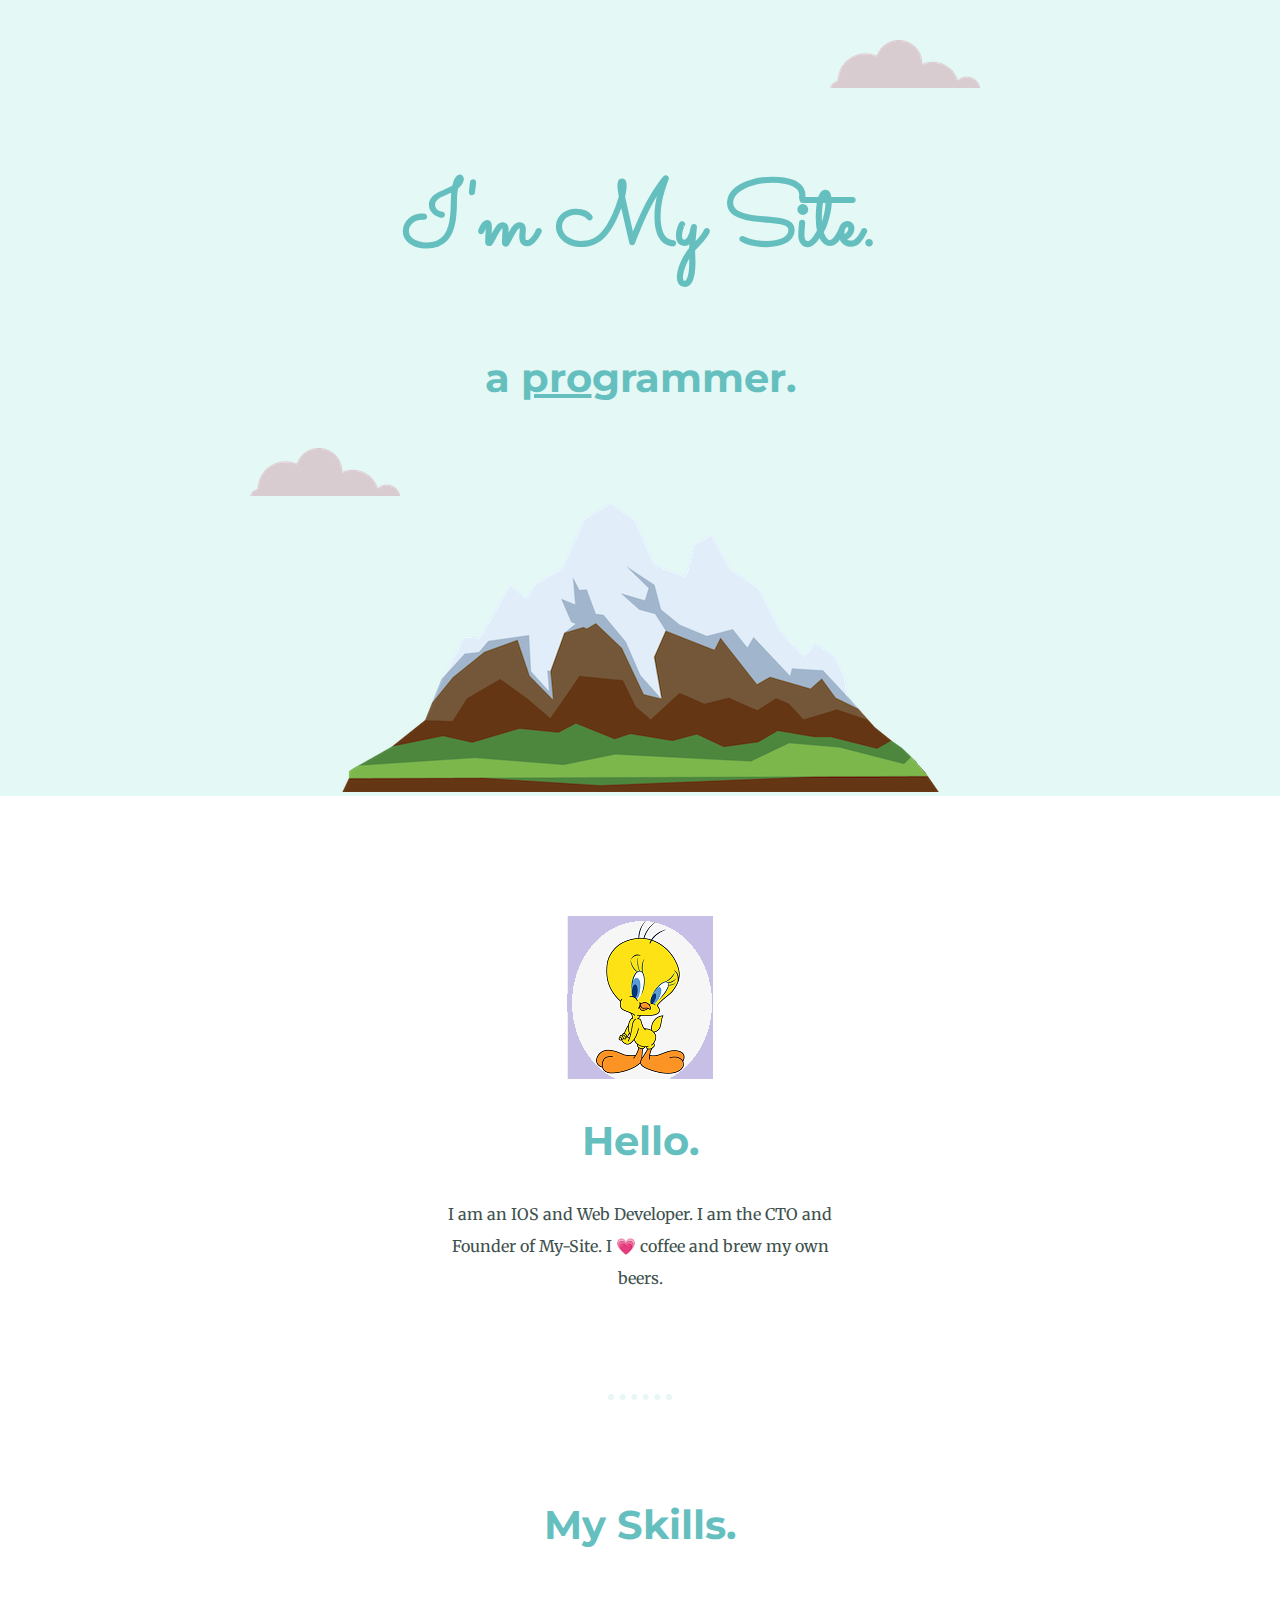
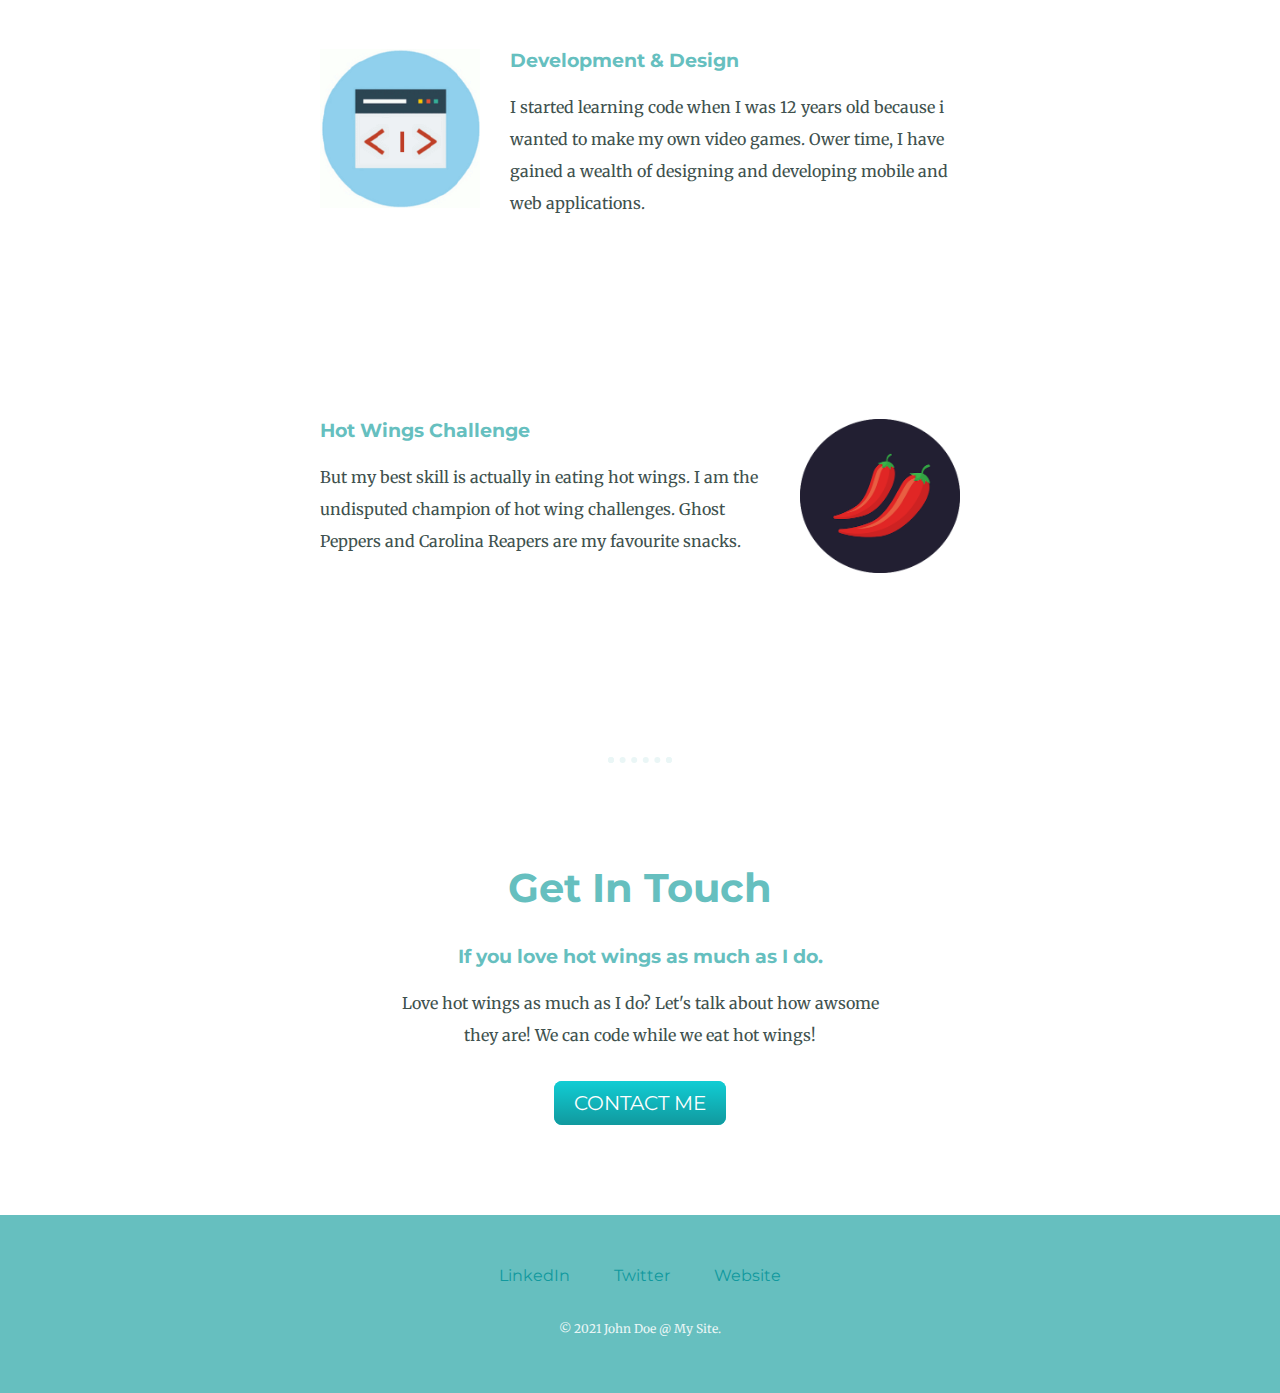
<file: index.html>
<!DOCTYPE html>
<html lang="en" dir="ltr">

<head>
  <meta charset="utf-8">

  <title>my-site</title>
  <link rel="stylesheet" type="text/css" href="css/styles.css">
  <link rel="icon" href="images/cartoon.ico">
  <link rel="preconnect" href="https://fonts.gstatic.com">
  <link rel="preconnect" href="https://fonts.gstatic.com">
  <link href="https://fonts.googleapis.com/css2?family=Merriweather&family=Montserrat&family=Sacramento&display=swap" rel="stylesheet">
</head>

<body>

  <div class="top-container">
    <img class="top-cloud" src="images/cloud.png" alt="cloud-img">
    <h1>I'm My Site.</h1>
    <h2>a <span><u>pro</u></span>grammer.</h2>
    <img class="bottom-cloud" src="images/cloud.png" alt="cloud-img">
    <img src="images/mountain.png" alt="mountain-img">
  </div>

  <div class="middle-container">
    <div class="profile">
      <img src="images/capture2.png" alt="my-image" style="margin-top:20px;">
      <!--<img src=" images/giphy.webp" alt="gigpy-image" style="margin-top:20px;"> -->
      <h2>Hello.</h2>
      <p class="intro">I am an IOS and Web Developer. I am the CTO and Founder of My-Site. I 💗 coffee and brew my own beers.</p>
    </div>
    <hr>
    <div class="skills">
      <h2>My Skills.</h2>
      <div class="skill-row">
        <img class="code" src="images/my-code.gif" alt="code-image" >
        <h3>Development & Design</h3>
        <p>I started learning code when I was 12 years old because i wanted to make my own video games. Ower time, I have gained a wealth of designing and developing mobile and web applications.</p>
      </div>
      <div class="skill-row">
        <img class="chillies" src="images/chillies.png" alt="chillies-image">
        <h3>Hot Wings Challenge</h3>
        <p>But my best skill is actually in eating hot wings. I am the undisputed champion of hot wing challenges. Ghost Peppers and Carolina Reapers are my favourite snacks.</p>
      </div>
    </div>
    <hr>
    <div class="contact-me">
      <h2>Get In Touch</h2>
      <h3>If you love hot wings as much as I do.</h3>
      <p class="contact-message">Love hot wings as much as I do? Let's talk about how awsome they are! We can code while we eat hot wings!</p>
      <a class="btn" href="mailto:name@email.com">CONTACT ME</a>
    </div>
  </div>


  <div class="bottom-container">
    <a class="footer-link" href="https://www.linkedin.com/">LinkedIn</a>
    <a class="footer-link" href="https://twitter.com/">Twitter</a>
    <a class="footer-link" href="https://www.appbrewery.co/">Website</a>
    <p class="copyright">© 2021 John Doe @ My Site.</p>
  </div>

</body>

</html>
</file>
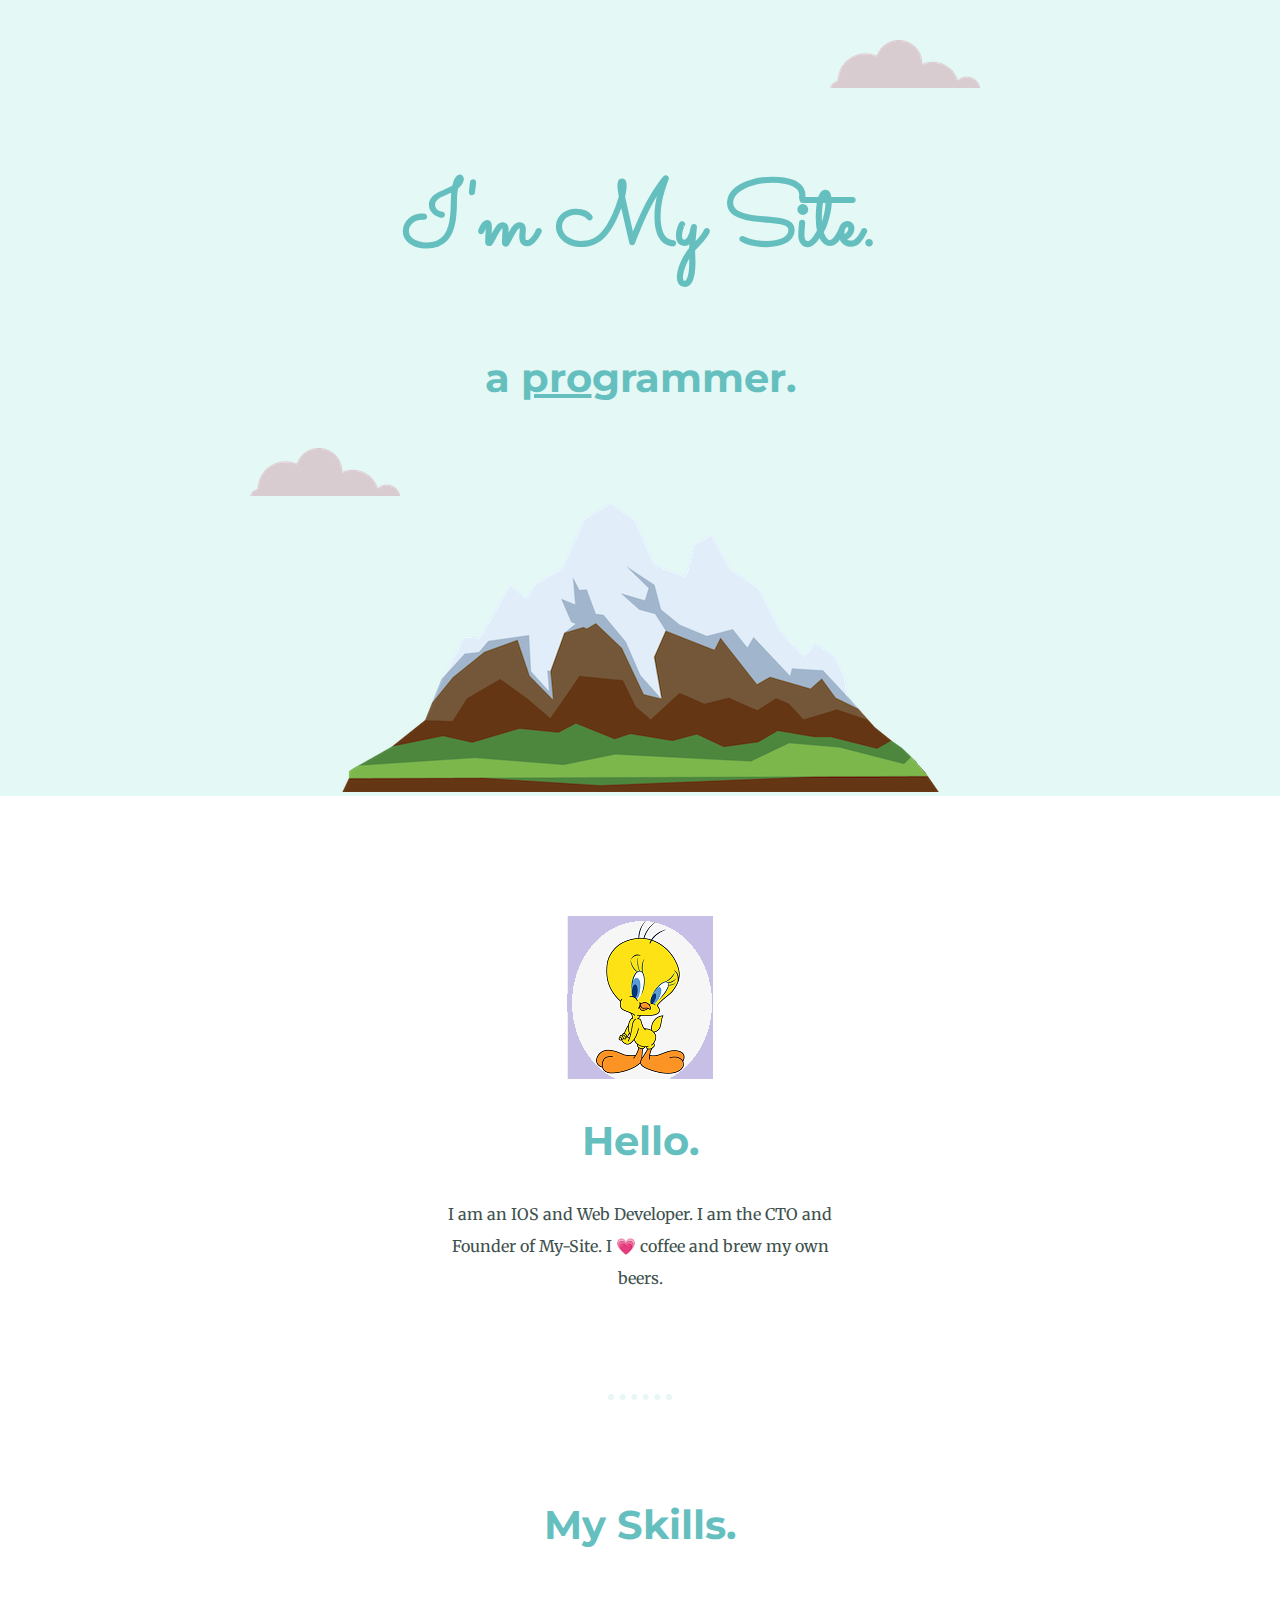
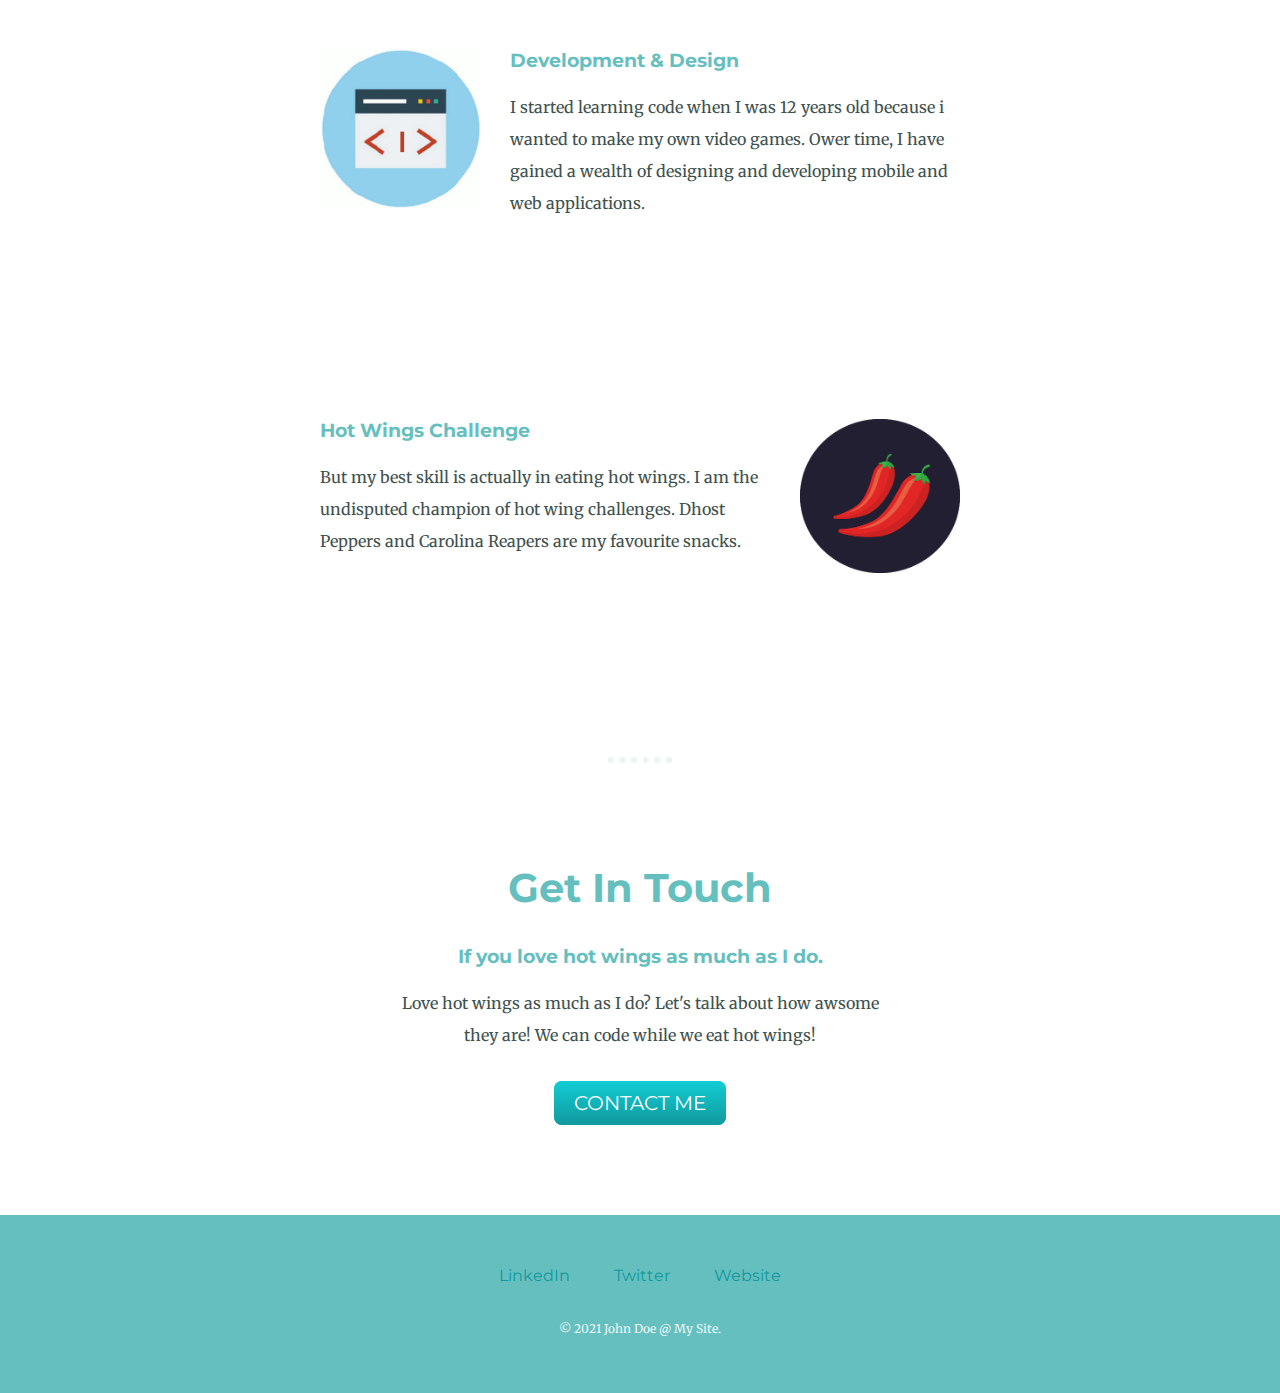
<file: indes.html>
<!DOCTYPE html>
<html lang="en" dir="ltr">

<head>
  <meta charset="utf-8">

  <title>my-site</title>
  <link rel="stylesheet" type="text/css" href="css/styles.css">
  <link rel="icon" href="images/cartoon.ico">
  <link rel="preconnect" href="https://fonts.gstatic.com">
  <link rel="preconnect" href="https://fonts.gstatic.com">
  <link href="https://fonts.googleapis.com/css2?family=Merriweather&family=Montserrat&family=Sacramento&display=swap" rel="stylesheet">
</head>

<body>

  <div class="top-container">
    <img class="top-cloud" src="images/cloud.png" alt="cloud-img">
    <h1>I'm My Site.</h1>
    <h2>a <span><u>pro</u></span>grammer.</h2>
    <img class="bottom-cloud" src="images/cloud.png" alt="cloud-img">
    <img src="images/mountain.png" alt="mountain-img">
  </div>

  <div class="middle-container">
    <div class="profile">
      <img src="images/capture2.png" alt="my-image" style="margin-top:20px;">
      <!--<img src=" images/giphy.webp" alt="gigpy-image" style="margin-top:20px;"> -->
      <h2>Hello.</h2>
      <p class="intro">I am an IOS and Web Developer. I am the CTO and Founder of My-Site. I 💗 coffee and brew my own beers.</p>
    </div>
    <hr>
    <div class="skills">
      <h2>My Skills.</h2>
      <div class="skill-row">
        <!-- <img class="code" src="https://media.giphy.com/media/26n7b7PjSOZJwVCmY/giphy.gif" alt="code-image" > -->
        <img class="code" src="images/my-code.gif" alt="code-image" >
        <h3>Development & Design</h3>
        <p>I started learning code when I was 12 years old because i wanted to make my own video games. Ower time, I have gained a wealth of designing and developing mobile and web applications.</p>
      </div>
      <div class="skill-row">
        <img class="chillies" src="images/chillies.png" alt="chillies-image">
        <h3 class="hot-wings-challenge">Hot Wings Challenge</h3>
        <p>But my best skill is actually in eating hot wings. I am the undisputed champion of hot wing challenges. Dhost Peppers and Carolina Reapers are my favourite snacks.</p>
      </div>
    </div>
    <hr>
    <div class="contact-me">
      <h2>Get In Touch</h2>
      <h3>If you love hot wings as much as I do.</h3>
      <p class="contact-message">Love hot wings as much as I do? Let's talk about how awsome they are! We can code while we eat hot wings!</p>
      <a class="btn" href="mailto:name@email.com">CONTACT ME</a>
    </div>
  </div>


  <div class="bottom-container">
    <a class="footer-link" href="https://www.linkedin.com/">LinkedIn</a>
    <a class="footer-link" href="https://twitter.com/">Twitter</a>
    <a class="footer-link" href="https://www.appbrewery.co/">Website</a>
    <p class="copyright">© 2021 John Doe @ My Site.</p>
  </div>

</body>

</html>
</file>
<file: css/styles.css>
body {
  margin: 0;
color: #40514E;
  text-align: center;
  font-family: 'Merriweather', serif;
}

hr {
  border: dotted #EAF6F6 6px;
  border-bottom: none;
  width: 4%;
  margin:100px auto;
}

h1 {
  /* 1em = 16px,
  recommended to use 'rem' instead of 'em' as this stops inheritance from any other parent size
  */
  color: #66BFBF;
  margin: 50 auto 0 auto;
  font-family: 'Sacramento', cursive;
  font-size: 5.625rem;
}

h2 {
  color: #66BFBF;
  font-family: 'Montserrat', sans-serif;
  font-size: 2.5rem;
  font-weight: bold;
}

h3 {
  color: #66BFBF;
  font-family: 'Montserrat', sans-serif;
  align-items: flex-start;
  font-weight: bold;
}

a{
  color: #11999E;
  font-family: 'Montserrat', sans-serif;
  margin: 10px 20px;
  text-decoration: none;
  }

a:hover{
  color: #EAF6F6;
}

p{
  line-height: 2;
}

.top-container {
  background-color: #E4F9F5;
  position: relative;
  padding-top: 100px;
  }

.middle-container {
  margin: 100px 0;
}

.bottom-container {
  background-color: #66BFBF;
  position: relative;
  padding: 50px 0 20px;
  }

.top-cloud {
  position: absolute;
  right: 300px;
  top: 40px;
}

.bottom-cloud {
  position: absolute;
  left: 250px;
  bottom: 300px;
}

.intro{
  width: 30%;
  margin: auto;
}

.skill-row {
  width: 50%;
  margin: 100px auto 200px auto;
  text-align: left;
}

.code {
  width: 25%;
  float: left;
  margin-right: 30px;
}

.chillies {
  width: 25%;
  float: right;
  margin-left: 30px;
}

.contact-message{
  width: 40%;
  margin: auto auto 40px auto;
}

.copyright{
  color: #EAF6F6;
  font-size: 0.75rem;
  padding: 20px 0;
}

.btn {
  background: #11cdd4;
  background-image: -webkit-linear-gradient(top, #11cdd4, #11999e);
  background-image: -moz-linear-gradient(top, #11cdd4, #11999e);
  background-image: -ms-linear-gradient(top, #11cdd4, #11999e);
  background-image: -o-linear-gradient(top, #11cdd4, #11999e);
  background-image: linear-gradient(to bottom, #11cdd4, #11999e);
  -webkit-border-radius: 8;
  -moz-border-radius: 8;
  border-radius: 8px;
  font-family: 'Montserrat', sans-serif;
  color: #ffffff;
  font-size: 20px;
  padding: 10px 20px 10px 20px;
  text-decoration: none;
}

.btn:hover {
  background: #30e3cb;
  background-image: -webkit-linear-gradient(top, #30e3cb, #2bc4ad);
  background-image: -moz-linear-gradient(top, #30e3cb, #2bc4ad);
  background-image: -ms-linear-gradient(top, #30e3cb, #2bc4ad);
  background-image: -o-linear-gradient(top, #30e3cb, #2bc4ad);
  background-image: linear-gradient(to bottom, #30e3cb, #2bc4ad);
  text-decoration: none;
}
</file>
